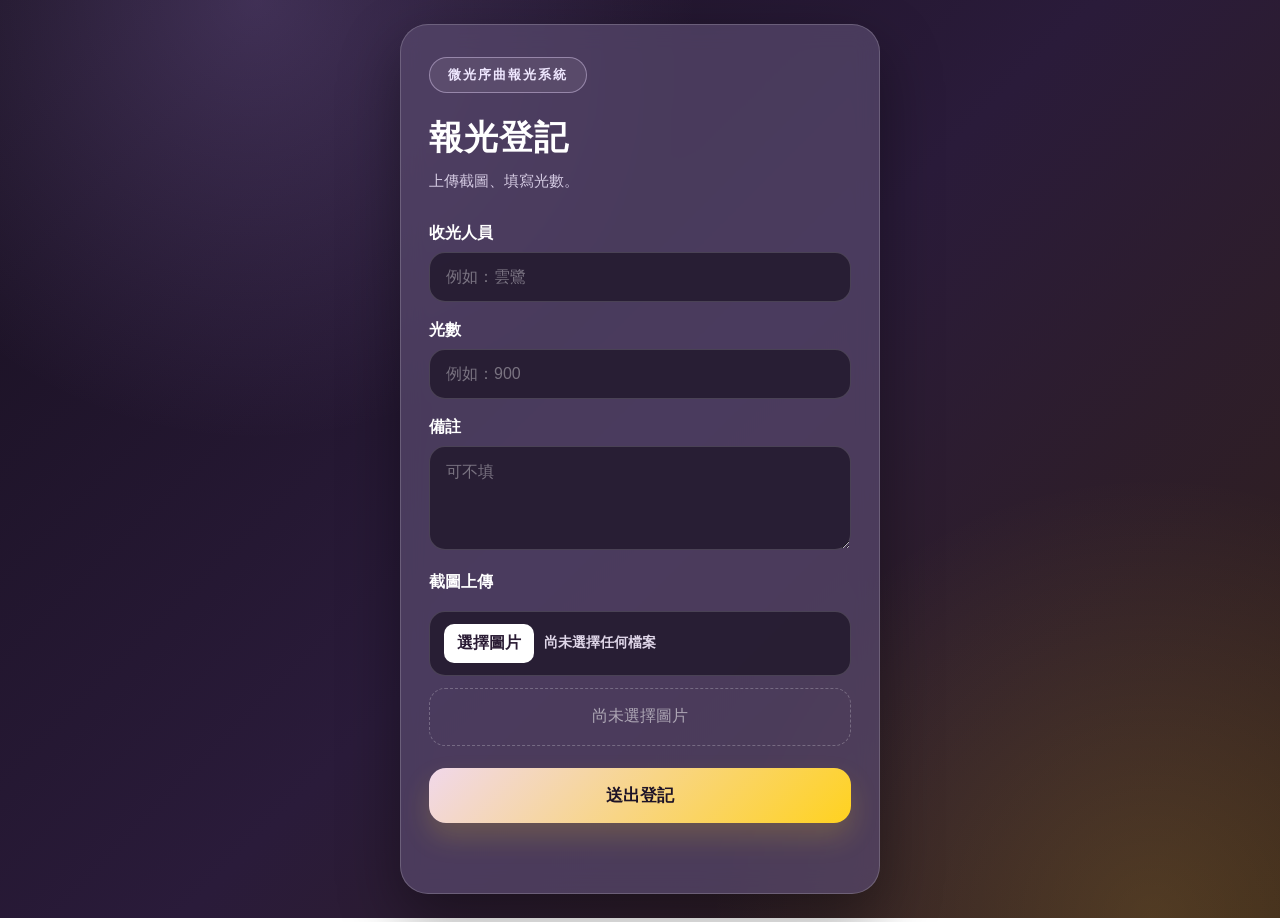
<file: index.html>
<!DOCTYPE html>
<html lang="zh-Hant">
<head>
  <meta charset="UTF-8" />
  <meta name="viewport" content="width=device-width, initial-scale=1.0" />
  <title>微光序曲報光系統</title>
  <link rel="stylesheet" href="style.css" />
</head>
<body>
  <main class="app-card">
    <div class="top-label">微光序曲報光系統</div>
    <h1>報光登記</h1>
    <p class="sub">上傳截圖、填寫光數。</p>

    <section class="form-area">
      <label for="name">收光人員</label>
      <input id="name" type="text" placeholder="例如：雲鷺" autocomplete="off" />

      <label for="amount">光數</label>
      <input id="amount" type="number" min="1" step="1" placeholder="例如：900" inputmode="numeric" />

      <label for="note">備註</label>
      <textarea id="note" rows="4" placeholder="可不填"></textarea>

      <label for="image">截圖上傳</label>
      <label class="file-box" for="image">
        <span class="file-btn">選擇圖片</span>
        <span id="fileText">尚未選擇任何檔案</span>
      </label>
      <input id="image" class="hidden-file" type="file" accept="image/*" multiple />

      <div id="preview" class="preview-box">尚未選擇圖片</div>

      <button id="submitBtn" class="submit-btn" type="button" onclick="submitData()">送出登記</button>
      <div id="statusMsg" class="status-msg"></div>
    </section>
  </main>

  <script src="script.js"></script>
</body>
</html>
</file>
<file: style.css>
*{box-sizing:border-box}
html,body{margin:0;min-height:100%;font-family:"Microsoft JhengHei",system-ui,-apple-system,BlinkMacSystemFont,"Segoe UI",sans-serif;color:#fff}
body{min-height:100vh;display:flex;justify-content:center;align-items:center;padding:24px;background:radial-gradient(circle at 20% 0%,rgba(193,154,255,.22),transparent 32%),radial-gradient(circle at 90% 100%,rgba(255,204,74,.16),transparent 30%),linear-gradient(135deg,#181020,#2a1b3a 50%,#312018)}
.app-card{width:100%;max-width:480px;padding:32px 28px;border:1px solid rgba(255,255,255,.18);border-radius:28px;background:rgba(88,72,108,.72);box-shadow:0 24px 60px rgba(0,0,0,.38);backdrop-filter:blur(12px)}
.top-label{display:inline-block;padding:8px 18px;border:1px solid rgba(236,218,255,.42);border-radius:999px;background:rgba(255,255,255,.08);letter-spacing:2px;font-size:13px;font-weight:700;color:#efe7ff}
h1{margin:22px 0 8px;font-size:34px;letter-spacing:1px}.sub{margin:0 0 28px;color:#d6cce4;font-size:15px;line-height:1.7}
label{display:block;margin:18px 0 8px;font-size:16px;font-weight:800;color:#fff}
input,textarea{width:100%;padding:15px 16px;border:1px solid rgba(255,255,255,.16);border-radius:16px;background:rgba(28,20,38,.72);color:#fff;font-size:16px;outline:none;transition:.2s}textarea{resize:vertical;min-height:94px}input:focus,textarea:focus{border-color:#c59bff;box-shadow:0 0 0 4px rgba(197,155,255,.18)}input::placeholder,textarea::placeholder{color:rgba(255,255,255,.38)}
.hidden-file{display:none}.file-box{display:flex;align-items:center;gap:10px;min-height:60px;padding:12px 14px;border:1px solid rgba(255,255,255,.16);border-radius:16px;background:rgba(28,20,38,.72);cursor:pointer}.file-btn{flex:0 0 auto;padding:9px 13px;border-radius:10px;background:#fff;color:#2a1b34;font-weight:800}.file-box span:last-child{color:#dfd6e8;font-size:14px;overflow:hidden;text-overflow:ellipsis;white-space:nowrap}
.preview-box{margin-top:12px;min-height:58px;padding:14px;border:1px dashed rgba(255,255,255,.24);border-radius:16px;color:rgba(255,255,255,.55);display:grid;grid-template-columns:repeat(3,1fr);gap:10px;align-items:center;text-align:center}.preview-box.empty{display:flex;justify-content:center}.preview-box img{width:100%;height:92px;object-fit:cover;border-radius:12px;border:1px solid rgba(255,255,255,.16)}
.submit-btn{width:100%;margin-top:22px;padding:16px 18px;border:0;border-radius:17px;background:linear-gradient(135deg,#f1d8ea,#ffd21f);color:#1d1327;font-size:17px;font-weight:900;cursor:pointer;box-shadow:0 14px 28px rgba(255,210,31,.18);transition:.18s}.submit-btn:active{transform:scale(.98)}.submit-btn:disabled{opacity:.65;cursor:not-allowed;transform:none}.status-msg{min-height:24px;margin-top:14px;text-align:center;font-size:15px;font-weight:800}.success{color:#87ffad}.error{color:#ff9b9b}
@media(max-width:520px){body{align-items:flex-start;padding:14px}.app-card{padding:28px 22px;border-radius:24px}h1{font-size:31px}.preview-box{grid-template-columns:repeat(2,1fr)}}
</file>
